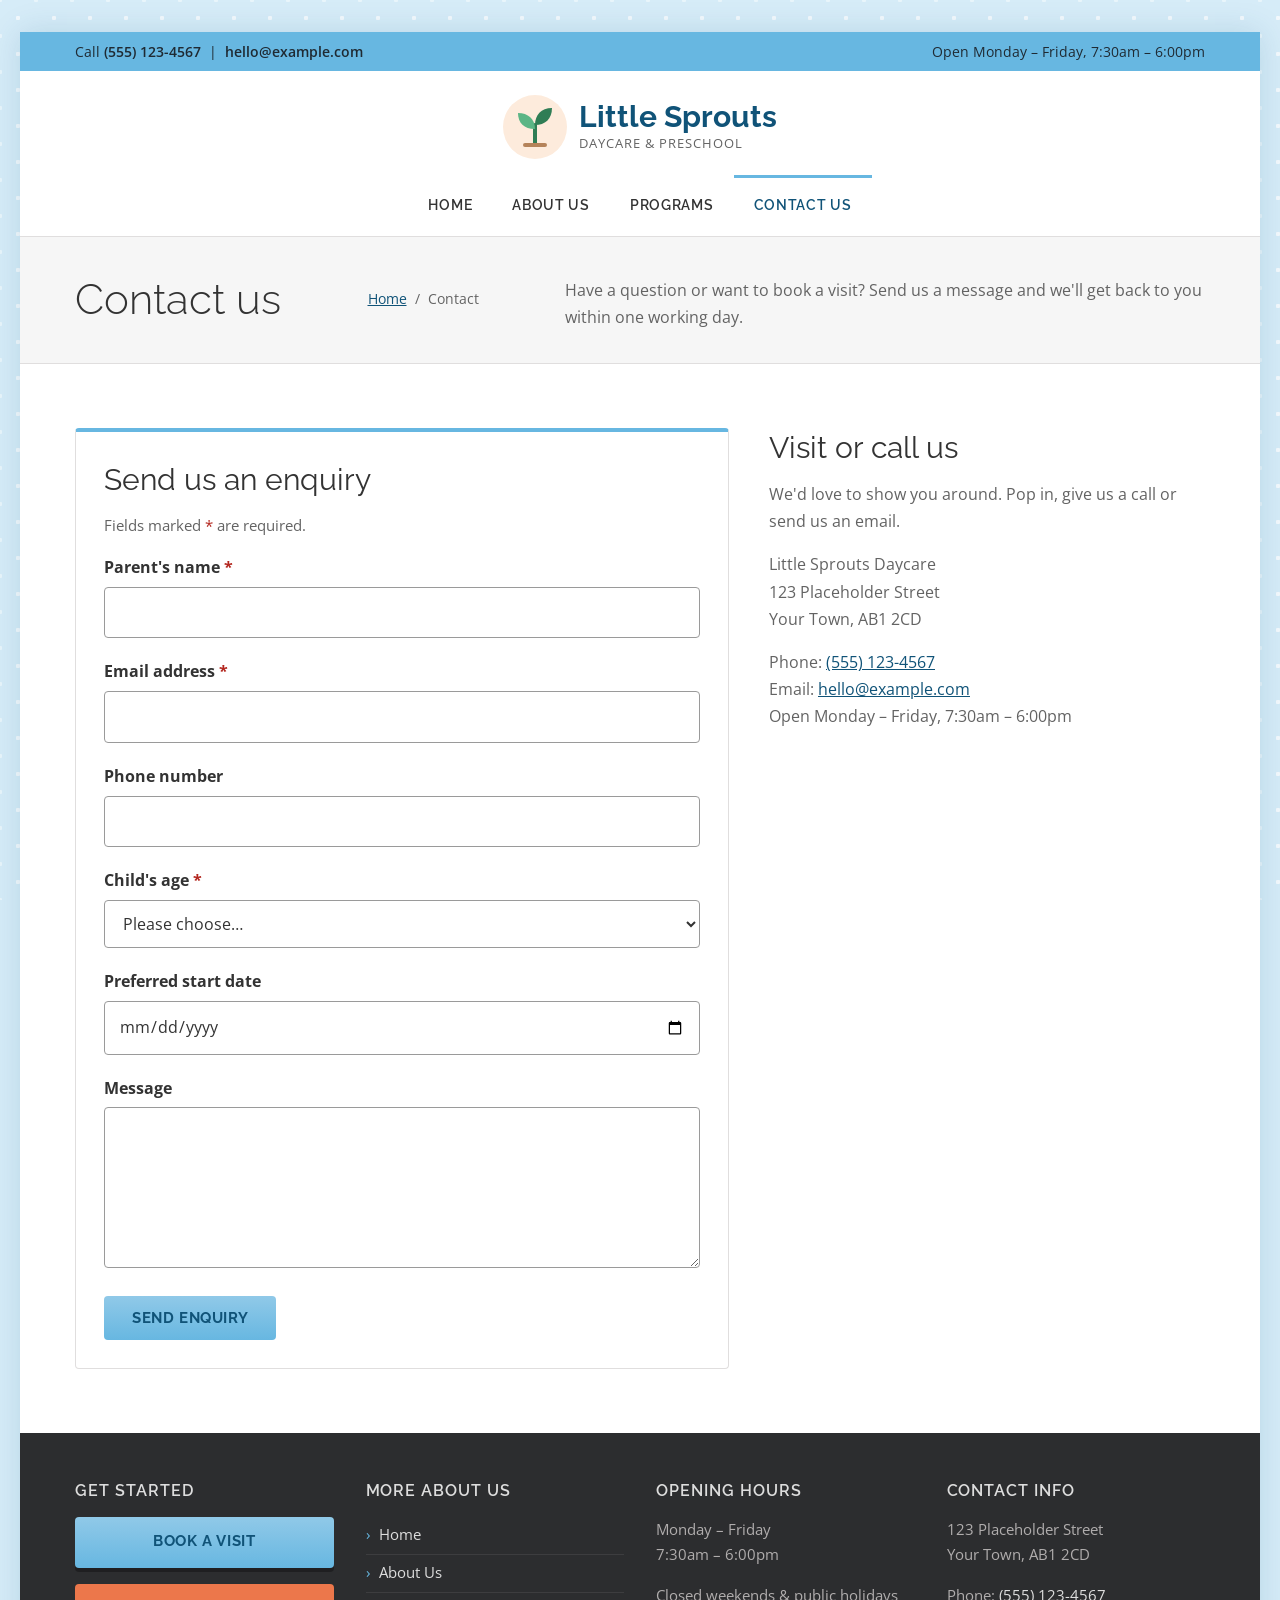
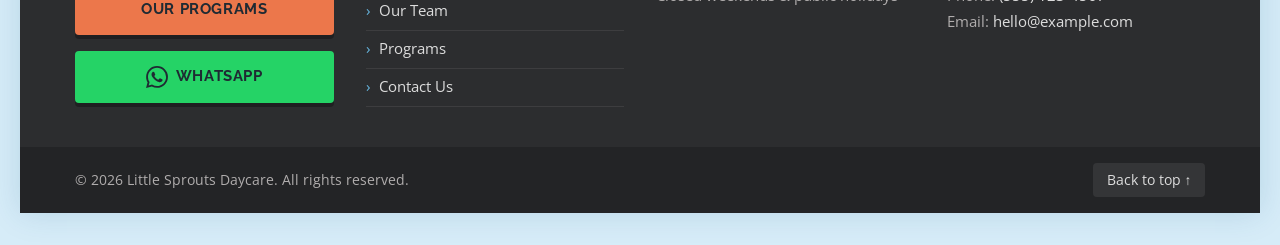
<file: contact.html>
<!DOCTYPE html>
<html lang="en">
<head>
    <!-- Page settings: text encoding, mobile-friendly scaling, and the title and
         description shown in the browser tab and search results -->
    <meta charset="UTF-8">
    <meta name="viewport" content="width=device-width, initial-scale=1.0">
    <title>Contact Us | Little Sprouts Daycare</title>
    <meta name="description" content="Get in touch with Little Sprouts Daycare to ask a question or book a visit.">

    <!-- Small sprout icon shown in the browser tab -->
    <link rel="icon" href="images/logo.svg" type="image/svg+xml">

    <!-- Google Fonts: "Raleway" for headings and the menu, "Open Sans" for body text -->
    <link rel="preconnect" href="https://fonts.googleapis.com">
    <link rel="preconnect" href="https://fonts.gstatic.com" crossorigin>
    <link rel="stylesheet" href="https://fonts.googleapis.com/css2?family=Open+Sans:ital,wght@0,400;0,600;0,700;1,400&family=Raleway:wght@300;400;600;700&display=swap">

    <!-- Our one shared stylesheet, used by every page -->
    <link rel="stylesheet" href="css/style.css">
</head>
<body>
    <!-- Skip link: lets keyboard users jump straight past the menu to the page content -->
    <a class="skip-link" href="#main">Skip to main content</a>

    <!-- The white "page box" that holds everything. On big screens the
         blue patterned background shows around it. -->
    <div class="page-box">

    <!-- ===== Top bar: quick contact details (the same on every page) ===== -->
    <div class="top-bar">
        <div class="container top-bar-inner">
            <!-- Placeholder phone and email: replace with your real ones -->
            <p>Call <a href="tel:+15551234567">(555) 123-4567</a> &nbsp;|&nbsp; <a href="mailto:hello@example.com">hello@example.com</a></p>
            <p>Open Monday – Friday, 7:30am – 6:00pm</p>
        </div>
    </div>

    <!-- ===== Site header: logo and main navigation (the same on every page) ===== -->
    <header class="site-header">
        <div class="container header-inner">
            <a class="logo" href="index.html">
                <img src="images/logo.svg" alt="" width="64" height="64">
                <span>
                    <span class="logo-name">Little Sprouts</span>
                    <span class="logo-tagline">Daycare &amp; Preschool</span>
                </span>
            </a>

            <!-- Hamburger button: only shows on small screens. main.js opens and closes the menu. -->
            <button class="menu-toggle" type="button" aria-label="Menu" aria-expanded="false" aria-controls="site-nav">
                <span class="menu-toggle-bar"></span>
                <span class="menu-toggle-bar"></span>
                <span class="menu-toggle-bar"></span>
            </button>

            <!-- Main navigation. main.js highlights the link for the page you're on. -->
            <nav class="site-nav" id="site-nav" aria-label="Main">
                <ul class="nav-list">
                    <li><a class="nav-link" href="index.html">Home</a></li>
                    <li><a class="nav-link" href="about.html">About Us</a></li>
                    <li><a class="nav-link" href="programs.html">Programs</a></li>
                    <li><a class="nav-link" href="contact.html">Contact Us</a></li>
                </ul>
            </nav>
        </div>
    </header>

    <!-- ===== Main content: everything unique to this page goes inside <main> ===== -->
    <main id="main">

        <!-- Page title bar: the page name, breadcrumbs ("Home / Contact") and a short intro -->
        <section class="page-title-bar">
            <div class="container page-title-inner">
                <h1>Contact us</h1>
                <nav class="breadcrumbs" aria-label="Breadcrumb">
                    <ol>
                        <li><a href="index.html">Home</a></li>
                        <li aria-current="page">Contact</li>
                    </ol>
                </nav>
                <p>Have a question or want to book a visit? Send us a message and we'll get back to you within one working day.</p>
            </div>
        </section>

        <!-- Contact section: the enquiry form on one side, our details and map on the other -->
        <section class="section">
            <div class="container contact-layout">

                <!-- Enquiry form -->
                <div class="card">
                    <h2>Send us an enquiry</h2>
                    <p class="form-note">Fields marked <span class="required-mark">*</span> are required.</p>

                    <!--
                        FORMSPREE SETUP (Formspree emails each enquiry to you):
                        1. Create a free account at https://formspree.io and click "New Form".
                        2. Formspree gives you a form ID, for example "xyzabcde".
                        3. Replace YOUR_FORM_ID in the action below with your own ID, like this:
                           action="https://formspree.io/f/xyzabcde"
                        Until you do this, the form will not send.

                        How the checking works: each required field has the word "required",
                        a friendly message in data-error, and an empty error-message paragraph
                        underneath where main.js shows that message.
                    -->
                    <form class="contact-form" action="https://formspree.io/f/mwlpwdvd" method="POST">
                        <div class="form-group">
                            <label for="parent-name">Parent's name <span class="required-mark" aria-hidden="true">*</span></label>
                            <input type="text" id="parent-name" name="parent_name" autocomplete="name" required aria-describedby="parent-name-error" data-error="Please tell us your name.">
                            <p class="error-message" id="parent-name-error"></p>
                        </div>

                        <div class="form-group">
                            <label for="email">Email address <span class="required-mark" aria-hidden="true">*</span></label>
                            <input type="email" id="email" name="email" autocomplete="email" required aria-describedby="email-error" data-error="Please enter your email so we can reply to you.">
                            <p class="error-message" id="email-error"></p>
                        </div>

                        <div class="form-group">
                            <label for="phone">Phone number</label>
                            <input type="tel" id="phone" name="phone" autocomplete="tel">
                        </div>

                        <div class="form-group">
                            <label for="child-age">Child's age <span class="required-mark" aria-hidden="true">*</span></label>
                            <select id="child-age" name="child_age" required aria-describedby="child-age-error" data-error="Please choose your child's age.">
                                <option value="">Please choose…</option>
                                <option value="Infant">6 weeks – 12 months (Infant)</option>
                                <option value="Toddler">1 – 3 years (Toddler)</option>
                                <option value="Preschool">3 – 5 years (Preschool)</option>
                            </select>
                            <p class="error-message" id="child-age-error"></p>
                        </div>

                        <div class="form-group">
                            <label for="start-date">Preferred start date</label>
                            <input type="date" id="start-date" name="start_date">
                        </div>

                        <div class="form-group">
                            <label for="message">Message</label>
                            <textarea id="message" name="message" rows="5"></textarea>
                        </div>

                        <button class="button" type="submit">Send enquiry</button>
                    </form>
                </div>

                <!-- Our contact details and map -->
                <div>
                    <h2>Visit or call us</h2>
                    <p>We'd love to show you around. Pop in, give us a call or send us an email.</p>
                    <!-- Placeholder address: replace with your real one -->
                    <address>
                        Little Sprouts Daycare<br>
                        123 Placeholder Street<br>
                        Your Town, AB1 2CD
                    </address>
                    <p>
                        Phone: <a href="tel:+15551234567">(555) 123-4567</a><br>
                        Email: <a href="mailto:hello@example.com">hello@example.com</a><br>
                        Open Monday – Friday, 7:30am – 6:00pm
                    </p>

                    <!--
                        GOOGLE MAPS PLACEHOLDER
                        To show a real map: open Google Maps, search for your address,
                        click "Share", then "Embed a map", and copy the <iframe> code.
                        Paste that code here in place of this whole <div>.
                    -->
                    <iframe src="https://www.google.com/maps/embed?pb=!1m18!1m12!1m3!1d54452.70380271189!2d74.19744554863283!3d31.461098100000015!2m3!1f0!2f0!3f0!3m2!1i1024!2i768!4f13.1!3m3!1m2!1s0x391901f241423651%3A0x515cef622f69a4df!2sLittle%20Bird%20Montessori%20Daycare!5e0!3m2!1sen!2s!4v1790583509479!5m2!1sen!2s" class="map" title="Map showing where Little Sprouts Daycare is" allowfullscreen loading="lazy" referrerpolicy="strict-origin-when-cross-origin"></iframe>
                </div>

            </div>
        </section>

    </main>

    <!-- ===== Site footer: quick buttons, menu, opening hours and contact details (the same on every page) ===== -->
    <footer class="site-footer">
        <div class="container footer-grid">
            <div>
                <h2 class="footer-title">Get started</h2>
                <div class="footer-buttons">
                    <a class="button button-3d button-block" href="contact.html">Book a Visit</a>
                    <a class="button button-accent button-3d button-block" href="programs.html">Our Programs</a>
                    <!-- Placeholder WhatsApp number: replace 15551234567 with your real one (digits only) -->
                    <a class="button button-whatsapp button-3d button-block" href="https://wa.me/15551234567?text=Hi%2C%20I%27d%20like%20to%20know%20more%20about%20Little%20Sprouts%20Daycare." target="_blank" rel="noopener">
                        <svg class="button-icon" viewBox="0 0 24 24" width="22" height="22" aria-hidden="true" focusable="false">
                            <path fill="currentColor" d="M17.472 14.382c-.297-.149-1.758-.867-2.03-.967-.273-.099-.471-.148-.67.15-.197.297-.767.966-.94 1.164-.173.199-.347.223-.644.075-.297-.15-1.255-.463-2.39-1.475-.883-.788-1.48-1.761-1.653-2.059-.173-.297-.018-.458.13-.606.134-.133.298-.347.446-.52.149-.174.198-.298.298-.497.099-.198.05-.371-.025-.52-.075-.149-.669-1.612-.916-2.207-.242-.579-.487-.5-.669-.51-.173-.008-.371-.01-.57-.01-.198 0-.52.074-.792.372-.272.297-1.04 1.016-1.04 2.479 0 1.462 1.065 2.875 1.213 3.074.149.198 2.096 3.2 5.077 4.487.709.306 1.262.489 1.694.625.712.227 1.36.195 1.871.118.571-.085 1.758-.719 2.006-1.413.248-.694.248-1.289.173-1.413-.074-.124-.272-.198-.57-.347m-5.421 7.403h-.004a9.87 9.87 0 01-5.031-1.378l-.361-.214-3.741.982.998-3.648-.235-.374a9.86 9.86 0 01-1.51-5.26c.001-5.45 4.436-9.884 9.888-9.884 2.64 0 5.122 1.03 6.988 2.898a9.825 9.825 0 012.893 6.994c-.003 5.45-4.437 9.884-9.885 9.884m8.413-18.297A11.815 11.815 0 0012.05 0C5.495 0 .16 5.335.157 11.892c0 2.096.547 4.142 1.588 5.945L.057 24l6.305-1.654a11.882 11.882 0 005.683 1.448h.005c6.554 0 11.89-5.335 11.893-11.893a11.821 11.821 0 00-3.48-8.413Z"/>
                        </svg>
                        WhatsApp
                    </a>
                </div>
            </div>
            <div>
                <h2 class="footer-title">More about us</h2>
                <ul class="footer-links">
                    <li><a href="index.html">Home</a></li>
                    <li><a href="about.html">About Us</a></li>
                    <li><a href="about.html#team">Our Team</a></li>
                    <li><a href="programs.html">Programs</a></li>
                    <li><a href="contact.html">Contact Us</a></li>
                </ul>
            </div>
            <div>
                <h2 class="footer-title">Opening hours</h2>
                <p>
                    Monday – Friday<br>
                    7:30am – 6:00pm
                </p>
                <p>Closed weekends &amp; public holidays</p>
            </div>
            <div>
                <h2 class="footer-title">Contact info</h2>
                <!-- Placeholder address, phone and email: replace with your real ones -->
                <address>
                    123 Placeholder Street<br>
                    Your Town, AB1 2CD
                </address>
                <p>
                    Phone: <a href="tel:+15551234567">(555) 123-4567</a><br>
                    Email: <a href="mailto:hello@example.com">hello@example.com</a>
                </p>
            </div>
        </div>

        <!-- Copyright bar -->
        <div class="footer-bottom">
            <div class="container footer-bottom-inner">
                <p>&copy; 2026 Little Sprouts Daycare. All rights reserved.</p>
                <a class="back-to-top" href="#main">Back to top ↑</a>
            </div>
        </div>
    </footer>

    </div><!-- end of .page-box -->

    <!-- Our one shared JavaScript file. It's loaded last so all the HTML above
         already exists when the script runs. -->
    <script src="js/main.js"></script>
</body>
</html>
</file>
<file: css/style.css>
/* =========================================================
   Little Sprouts Daycare — main stylesheet
   ---------------------------------------------------------
   This one file styles every page of the site.
   The look is a classic "boxed" school website: a soft blue
   patterned background, a white page box in the middle, a
   sky-blue top bar, four bright colour tiles on the home
   page and a dark footer.

   It is written "mobile first": the styles below are for
   phones, and the media queries at the very bottom adjust
   things for tablets and desktops.

   Sections:
     1. Colours and design settings
     2. Base styles
     3. Layout helpers
     4. Buttons
     5. Top bar, header and navigation
     6. Hero and page title bar
     7. Colour tiles (home page)
     8. Mission, "why choose us" and testimonials
     9. Cards
    10. Programs page
    11. Contact page and form
    12. Footer
    13. Larger screens and motion settings (media queries)
   ========================================================= */


/* ---------- 1. Colours and design settings ----------
   These are CSS variables. Change a value here and it updates
   everywhere on the site that uses it. */
:root {
    --color-primary: #67b7e1;        /* sky blue: top bar, highlights, menu hover */
    --color-primary-light: #90c9e8;  /* lighter sky blue: top of the button gradient */
    --color-primary-hover: #5aabd6;  /* deeper sky blue: button hover */
    --color-primary-dark: #105378;   /* navy blue: button text, links on hover, focus outlines */
    --color-yellow: #edbf47;         /* sunshine yellow tile */
    --color-orange: #ec774b;         /* warm orange tile and "Book a Visit" button */
    --color-orange-dark: #d9653a;    /* darker orange: hover state */
    --color-green: #6fc191;          /* fresh green tile */
    --color-coral: #e16c6c;          /* tick icons in the "why choose us" list */
    --color-whatsapp: #25d366;       /* WhatsApp green: the "Chat on WhatsApp" button */
    --color-whatsapp-dark: #1ebe5d;  /* darker WhatsApp green: hover state */

    --color-page-bg: #d6ecf8;        /* soft blue behind the white page box */
    --color-white: #ffffff;          /* page box, cards, form fields */
    --color-light: #f6f6f6;          /* light grey bands and testimonial bubbles */
    --color-tint-blue: #eaf5fb;      /* pale blue hero and labels */
    --color-heading: #333333;        /* headings and menu links */
    --color-text: #636363;           /* main body text (soft grey, still easy to read) */
    --color-ink: #1f2a33;            /* dark text on the bright colour tiles */
    --color-border: #e0dede;         /* thin dividing lines */
    --color-field-border: #9a9a9a;   /* form field edges (dark enough to see clearly) */
    --color-error: #b3261e;          /* form error messages */

    --color-footer: #2c2d2f;         /* footer background */
    --color-footer-dark: #232426;    /* copyright bar at the very bottom */
    --color-footer-heading: #dddddd; /* footer headings */
    --color-footer-text: #b0adad;    /* footer text */

    --font-heading: "Raleway", Arial, sans-serif;
    --font-body: "Open Sans", Arial, sans-serif;
    --radius: 4px;                   /* small, neat rounded corners */
    --shadow: 0 0 30px rgba(16, 83, 120, 0.15);
    --max-width: 1170px;             /* widest the content will ever get */
}


/* ---------- 2. Base styles ----------
   Sensible defaults for the whole site: fonts, text colour,
   spacing, and images that never spill off the screen. */

/* Include padding and borders inside an element's width,
   which makes sizes much easier to predict. */
*,
*::before,
*::after {
    box-sizing: border-box;
}

/* Leave a little room above a section when the browser jumps
   to a link like "programs.html#toddler". */
html {
    scroll-padding-top: 1rem;
    scroll-behavior: smooth;
}

/* The page sits on a soft blue background with a gentle
   pattern of white dots, a bit like a child's wallpaper. */
body {
    margin: 0;
    font-family: var(--font-body);
    font-size: 1rem;
    line-height: 1.7;
    color: var(--color-text);
    background-color: var(--color-page-bg);
    background-image:
        radial-gradient(rgba(255, 255, 255, 0.7) 2px, transparent 2.5px),
        radial-gradient(rgba(255, 255, 255, 0.45) 2px, transparent 2.5px);
    background-size: 36px 36px;
    background-position: 0 0, 18px 18px;
    background-attachment: fixed;
}

h1,
h2,
h3,
h4 {
    margin: 0 0 0.5em;
    font-family: var(--font-heading);
    font-weight: 400;
    line-height: 1.25;
    color: var(--color-heading);
}

h1 {
    font-size: 2.1rem;
    font-weight: 300;
}

h2 {
    font-size: 1.6rem;
}

h3 {
    font-size: 1.25rem;
    font-weight: 600;
}

p,
address {
    margin: 0 0 1em;
}

/* <address> is italic by default; normal text reads better. */
address {
    font-style: normal;
}

strong {
    color: var(--color-heading);
}

/* Images shrink to fit small screens instead of overflowing. */
img {
    display: block;
    max-width: 100%;
    height: auto;
}

a {
    color: var(--color-primary-dark);
}

a:hover {
    color: var(--color-heading);
}

/* A clear outline shows keyboard users which item is selected. */
:focus-visible {
    outline: 3px solid var(--color-primary-dark);
    outline-offset: 3px;
}

/* The "Skip to main content" link hides above the page and
   slides into view only when a keyboard user tabs to it. */
.skip-link {
    position: absolute;
    top: -100px;
    left: 1rem;
    z-index: 100;
    padding: 0.5rem 1rem;
    border-radius: var(--radius);
    background-color: var(--color-primary-dark);
    color: var(--color-white);
    font-weight: 700;
}

.skip-link:focus {
    top: 1rem;
}


/* ---------- 3. Layout helpers ----------
   Reusable building blocks used on every page. */

/* The white "box" that holds the whole page. On phones it fills
   the screen; on big screens the blue background shows at the sides. */
.page-box {
    max-width: 1240px;
    margin: 0 auto;
    background-color: var(--color-white);
    box-shadow: var(--shadow);
}

/* Keeps content centred with space at the sides,
   and stops it getting too wide on big screens. */
.container {
    max-width: var(--max-width);
    margin: 0 auto;
    padding: 0 1.25rem;
}

/* Breathing room above and below each page section. */
.section {
    padding: 3rem 0;
}

/* Every other section gets a light grey background
   so the page is easy to scan. */
.section-alt {
    background-color: var(--color-light);
}

.section-title {
    text-align: center;
}

.section-intro {
    max-width: 640px;
    margin: 0 auto 2.5rem;
    text-align: center;
}

/* Heading with a thin line running off to the right,
   e.g. "Why choose us ————————". */
.title-line {
    display: flex;
    align-items: center;
    gap: 1rem;
    margin-bottom: 1.5rem;
    font-size: 1.35rem;
}

.title-line::after {
    content: "";
    flex: 1;
    border-top: 1px solid var(--color-border);
}

/* Text beside an image. One column on phones;
   the media query turns it into two columns on larger screens.
   minmax(0, 1fr) means "share the space, and shrink if needed".
   The 0 matters: without it, a big image that is still loading
   can push the page wider than a phone screen. */
.split {
    display: grid;
    grid-template-columns: minmax(0, 1fr);
    gap: 2rem;
    align-items: center;
}

.split-image {
    border: 6px solid var(--color-white);
    border-radius: var(--radius);
    box-shadow: 0 3px 15px rgba(0, 0, 0, 0.12);
}


/* ---------- 4. Buttons ----------
   Neat, slightly rounded buttons. Add the class "button" to a
   link or <button> for the sky-blue version, plus:
     "button-accent"   for the orange version
     "button-whatsapp" for the green WhatsApp version
     "button-3d"       for a chunky raised look (used in the footer)
     "button-block"    to fill the full width */
.button {
    display: inline-block;
    padding: 0.8rem 1.75rem;
    border: none;
    border-radius: var(--radius);
    background-color: var(--color-primary);
    background-image: linear-gradient(to bottom, var(--color-primary-light), var(--color-primary));
    color: var(--color-primary-dark);
    font-family: var(--font-heading);
    font-size: 0.95rem;
    font-weight: 700;
    letter-spacing: 0.04em;
    text-transform: uppercase;
    text-decoration: none;
    cursor: pointer;
}

.button:hover {
    background-image: none;
    background-color: var(--color-primary-hover);
    color: var(--color-primary-dark);
}

.button-accent {
    background-image: none;
    background-color: var(--color-orange);
    color: var(--color-ink);
}

.button-accent:hover {
    background-color: var(--color-orange-dark);
    color: var(--color-ink);
}

/* WhatsApp button: brand green with the WhatsApp logo before the text.
   Dark text keeps it easy to read on the bright green. */
.button-whatsapp {
    display: inline-flex;
    align-items: center;
    gap: 0.5rem;
    background-image: none;
    background-color: var(--color-whatsapp);
    color: var(--color-ink);
}

.button-whatsapp:hover {
    background-color: var(--color-whatsapp-dark);
    color: var(--color-ink);
}

.button-icon {
    flex-shrink: 0;
}

/* The raised "3D" look: a darker edge underneath that
   squashes down when the button is pressed. */
.button-3d {
    box-shadow: 0 4px 0 rgba(0, 0, 0, 0.3);
}

.button-3d:active {
    box-shadow: 0 1px 0 rgba(0, 0, 0, 0.3);
    transform: translateY(3px);
}

.button-block {
    display: flex;
    justify-content: center;
    width: 100%;
    text-align: center;
}

/* Keeps two or more buttons side by side with a gap.
   "wrap" lets them stack neatly on narrow phone screens. */
.button-group {
    display: flex;
    flex-wrap: wrap;
    gap: 0.75rem;
}


/* ---------- 5. Top bar, header and navigation ---------- */

/* The thin sky-blue strip at the very top with our
   phone number, email and opening hours. */
.top-bar {
    background-color: var(--color-primary);
    color: var(--color-ink);
    font-size: 0.85rem;
}

.top-bar-inner {
    display: flex;
    flex-wrap: wrap;
    justify-content: center;
    gap: 0.25rem 1.5rem;
    padding-top: 0.5rem;
    padding-bottom: 0.5rem;
    text-align: center;
}

.top-bar p {
    margin: 0;
}

.top-bar a {
    color: var(--color-ink);
    font-weight: 600;
    text-decoration: none;
}

.top-bar a:hover {
    text-decoration: underline;
}

/* The white header with the logo and main menu. */
.site-header {
    border-bottom: 1px solid var(--color-border);
    background-color: var(--color-white);
}

/* Logo and hamburger in a row on phones.
   "wrap" lets the open mobile menu drop onto its own line. */
.header-inner {
    display: flex;
    flex-wrap: wrap;
    align-items: center;
    gap: 0.75rem 1rem;
    padding-top: 1rem;
    padding-bottom: 1rem;
}

/* flex: 1 lets the logo fill the spare space,
   which pushes the hamburger to the right. */
.logo {
    flex: 1;
    display: flex;
    align-items: center;
    gap: 0.75rem;
    color: var(--color-heading);
    text-decoration: none;
}

.logo img {
    width: 52px;
    height: 52px;
}

.logo-name {
    display: block;
    font-family: var(--font-heading);
    font-size: 1.45rem;
    font-weight: 700;
    line-height: 1.1;
    color: var(--color-primary-dark);
}

.logo-tagline {
    display: block;
    font-size: 0.8rem;
    letter-spacing: 0.08em;
    text-transform: uppercase;
    color: var(--color-text);
}

.logo:hover {
    color: var(--color-heading);
}

/* The hamburger button: three bars drawn with CSS. */
.menu-toggle {
    display: flex;
    flex-direction: column;
    gap: 5px;
    padding: 0.65rem;
    border: 1px solid var(--color-border);
    border-radius: var(--radius);
    background-color: var(--color-white);
    cursor: pointer;
}

.menu-toggle-bar {
    width: 24px;
    height: 3px;
    border-radius: 3px;
    background-color: var(--color-heading);
}

/* On phones the menu stays hidden until main.js adds "is-open". */
.site-nav {
    display: none;
    width: 100%;
}

.site-nav.is-open {
    display: block;
}

.nav-list {
    margin: 0;
    padding: 0;
    list-style: none;
}

.nav-link {
    display: block;
    padding: 0.75rem 1rem;
    border-top: 1px solid var(--color-border);
    color: var(--color-heading);
    font-family: var(--font-heading);
    font-size: 0.95rem;
    font-weight: 600;
    text-decoration: none;
}

.nav-link:hover {
    background-color: var(--color-tint-blue);
    color: var(--color-primary-dark);
}

/* The link for the page you're on (added by main.js). */
.nav-link.active {
    color: var(--color-primary-dark);
    box-shadow: inset 4px 0 0 var(--color-primary);
}


/* ---------- 6. Hero and page title bar ---------- */

/* The welcome area at the top of the home page. */
.hero {
    padding: 2.5rem 0;
    background-color: var(--color-tint-blue);
}

.hero h1 {
    font-size: 2.3rem;
}

.hero-intro {
    margin-bottom: 1.5rem;
    font-size: 1.1rem;
}

/* The grey bar at the top of the other pages: the page
   title on the left and "Home / Page" breadcrumbs on the right. */
.page-title-bar {
    padding: 2rem 0;
    border-bottom: 1px solid var(--color-border);
    background-color: var(--color-light);
}

.page-title-inner {
    display: flex;
    flex-wrap: wrap;
    align-items: center;
    justify-content: space-between;
    gap: 0.5rem 2rem;
}

.page-title-bar h1 {
    margin: 0;
}

.page-title-bar p {
    flex-basis: 100%;
    max-width: 640px;
    margin: 0.5rem 0 0;
}

.breadcrumbs ol {
    display: flex;
    gap: 0.5rem;
    margin: 0;
    padding: 0;
    font-size: 0.9rem;
    list-style: none;
}

/* A little "/" between each breadcrumb. */
.breadcrumbs li + li::before {
    content: "/";
    margin-right: 0.5rem;
}


/* ---------- 7. Colour tiles (home page) ----------
   Four bright tiles that link to the main parts of the site.
   On computers with a mouse, a tile flips over when you point
   at it to show a short description and a "View" button
   (see the media queries at the bottom). On phones and tablets
   you just tap the tile. */
.tiles {
    display: grid;
    grid-template-columns: repeat(2, minmax(0, 1fr));
    gap: 1rem;
    padding-top: 2.5rem;
    padding-bottom: 1rem;
}

.tile {
    display: block;
    min-height: 170px;
    color: var(--color-ink);
    text-decoration: none;
    perspective: 1000px;
}

.tile:hover {
    color: var(--color-ink);
}

.tile-inner {
    position: relative;
    height: 100%;
    min-height: inherit;
}

.tile-front,
.tile-back {
    display: flex;
    flex-direction: column;
    align-items: center;
    justify-content: center;
    gap: 0.5rem;
    height: 100%;
    min-height: inherit;
    padding: 1.25rem 1rem;
    border-radius: var(--radius);
    text-align: center;
}

/* Each tile's colour comes from the variable set on it. */
.tile-front,
.tile-back {
    background-color: var(--tile-color);
}

.tile-blue   { --tile-color: var(--color-primary); }
.tile-yellow { --tile-color: var(--color-yellow); }
.tile-orange { --tile-color: var(--color-orange); }
.tile-green  { --tile-color: var(--color-green); }

.tile-icon {
    width: 44px;
    height: 44px;
}

.tile-title {
    margin: 0;
    font-size: 1.2rem;
    font-weight: 700;
    color: var(--color-ink);
}

/* The back of the tile is hidden until the flip is switched on. */
.tile-back {
    display: none;
}

.tile-back p {
    margin: 0;
    font-size: 0.95rem;
    line-height: 1.5;
}

/* The pretend "View" button on the back of each tile. */
.tile-button {
    display: inline-block;
    padding: 0.35rem 1.5rem;
    border-radius: var(--radius);
    background-color: var(--color-white);
    font-family: var(--font-heading);
    font-size: 0.85rem;
    font-weight: 700;
    letter-spacing: 0.06em;
}


/* ---------- 8. Mission, "why choose us" and testimonials ---------- */

/* Our mission: a big, light quote between two thin lines. */
.mission {
    padding: 2rem 0;
}

.mission-text {
    max-width: 900px;
    margin: 0 auto;
    padding: 1.75rem 0;
    border-top: 1px solid var(--color-border);
    border-bottom: 1px solid var(--color-border);
    font-family: var(--font-heading);
    font-size: 1.3rem;
    font-weight: 300;
    line-height: 1.6;
    color: var(--color-heading);
    text-align: center;
}

.mission-text strong {
    font-weight: 700;
    color: var(--color-primary-dark);
}

/* Two columns on large screens: "why choose us" and testimonials. */
.two-columns {
    display: grid;
    grid-template-columns: minmax(0, 1fr);
    gap: 2.5rem;
}

/* A list with a coral tick in a circle before each item. */
.check-list {
    margin: 0;
    padding: 0;
    list-style: none;
}

.check-list li {
    position: relative;
    margin-bottom: 1rem;
    padding-left: 2.25rem;
}

.check-list li::before {
    content: "";
    position: absolute;
    top: 0.15rem;
    left: 0;
    width: 1.45rem;
    height: 1.45rem;
    border-radius: 50%;
    background-color: var(--color-coral);
    /* A white tick drawn as a tiny SVG image */
    background-image: url("data:image/svg+xml,%3Csvg xmlns='http://www.w3.org/2000/svg' viewBox='0 0 24 24'%3E%3Cpath d='M6 12.5l4 4 8-9' fill='none' stroke='white' stroke-width='3' stroke-linecap='round' stroke-linejoin='round'/%3E%3C/svg%3E");
    background-size: 70%;
    background-position: center;
    background-repeat: no-repeat;
}

/* The dashed reminder that some content is only a sample. */
.sample-note {
    width: fit-content;
    margin: 0 0 1rem;
    padding: 0.25rem 0.9rem;
    border: 2px dashed var(--color-orange);
    border-radius: 999px;
    background-color: #fdf0ea;
    font-size: 0.85rem;
    font-weight: 700;
    color: var(--color-ink);
}

.sample-note-center {
    margin-left: auto;
    margin-right: auto;
}

/* Testimonials: a grey speech bubble with the parent's
   photo and name underneath. main.js shows one at a time
   and adds the little dots for switching between them. */
.testimonial {
    margin: 0;
}

/* When main.js is running, only the "current" quote shows. */
.testimonials.is-rotating .testimonial {
    display: none;
}

.testimonials.is-rotating .testimonial.is-current {
    display: block;
}

.testimonial + .testimonial {
    margin-top: 1.5rem;
}

.testimonials.is-rotating .testimonial + .testimonial {
    margin-top: 0;
}

.testimonial blockquote {
    position: relative;
    margin: 0 0 1.25rem;
    padding: 1.25rem 1.5rem;
    border-radius: var(--radius);
    background-color: var(--color-light);
    font-style: italic;
}

/* The little triangle that turns the box into a speech bubble. */
.testimonial blockquote::after {
    content: "";
    position: absolute;
    bottom: -10px;
    left: 2rem;
    border-width: 10px 10px 0;
    border-style: solid;
    border-color: var(--color-light) transparent transparent;
}

.testimonial figcaption {
    display: flex;
    align-items: center;
    gap: 0.75rem;
    padding-left: 1rem;
}

.testimonial-photo {
    width: 52px;
    height: 52px;
    border-radius: 50%;
}

.testimonial-name {
    display: block;
    font-weight: 700;
    color: var(--color-heading);
}

.testimonial-detail {
    display: block;
    font-size: 0.9rem;
}

.testimonial-dots {
    display: flex;
    gap: 0.5rem;
    margin-top: 1.25rem;
    padding-left: 1rem;
}

/* Each dot is a real button, so it works with a keyboard too. */
.testimonial-dot {
    width: 14px;
    height: 14px;
    padding: 0;
    border: 2px solid var(--color-primary-dark);
    border-radius: 50%;
    background-color: transparent;
    cursor: pointer;
}

.testimonial-dot[aria-current="true"] {
    background-color: var(--color-primary-dark);
}

/* A row of partner / award logos near the bottom of the home page. */
.logo-strip {
    display: grid;
    grid-template-columns: repeat(2, minmax(0, 1fr));
    gap: 1.25rem;
    align-items: center;
}

.logo-strip img {
    margin: 0 auto;
    opacity: 0.8;
    filter: grayscale(1);
}

.logo-strip img:hover {
    opacity: 1;
    filter: none;
}


/* ---------- 9. Cards ----------
   White boxes used across the site. The grid shows one card
   per row on phones and three per row on larger screens
   (see media queries). minmax(0, 1fr) works the same way
   as in .split above. */
.card-grid {
    display: grid;
    grid-template-columns: minmax(0, 1fr);
    gap: 1.5rem;
}

.card {
    padding: 1.75rem;
    border: 1px solid var(--color-border);
    border-top: 4px solid var(--color-primary);
    border-radius: var(--radius);
    background-color: var(--color-white);
}

.card-icon {
    display: block;
    margin-bottom: 0.75rem;
    font-size: 2.25rem;
    line-height: 1;
}

/* Give each card in a row its own tile colour along the top. */
.card-grid > .card:nth-child(3n + 2) {
    border-top-color: var(--color-yellow);
}

.card-grid > .card:nth-child(3n + 3) {
    border-top-color: var(--color-green);
}

/* Program cards have a photo that runs edge to edge,
   so the padding moves to the text area underneath. */
.program-card {
    padding: 0;
    overflow: hidden;
}

.program-card-body {
    padding: 1.5rem;
}

.program-card a {
    font-weight: 700;
}

/* Small label showing a program's age range. */
.age-range {
    display: inline-block;
    padding: 0.15rem 0.85rem;
    border-radius: var(--radius);
    background-color: var(--color-tint-blue);
    font-size: 0.9rem;
    font-weight: 700;
    color: var(--color-primary-dark);
}

/* Staff cards: centred text with a round photo. */
.staff-card {
    text-align: center;
}

.staff-photo {
    width: 160px;
    height: 160px;
    margin: 0 auto 1rem;
    border: 5px solid var(--color-tint-blue);
    border-radius: 50%;
}

.staff-role {
    color: var(--color-primary-dark);
    font-weight: 700;
}


/* ---------- 10. Programs page ----------
   Each daily schedule is a simple list: the time on the
   left and the activity on the right. */
.schedule {
    margin: 0 0 1.5rem;
    padding: 0;
    list-style: none;
}

.schedule li {
    display: flex;
    gap: 1rem;
    padding: 0.5rem 0;
    border-bottom: 1px dashed var(--color-border);
}

.schedule-time {
    flex: 0 0 5rem;
    font-weight: 700;
    color: var(--color-primary-dark);
}

.program-fees {
    padding: 0.75rem 1rem;
    border-left: 4px solid var(--color-orange);
    background-color: var(--color-light);
    font-weight: 700;
}


/* ---------- 11. Contact page and form ---------- */

/* The form and our contact details stack on phones
   and sit side by side on larger screens (see media queries). */
.contact-layout {
    display: grid;
    gap: 2.5rem;
    align-items: start;
}

.form-note {
    font-size: 0.95rem;
}

/* Each label + field + error message is one "form group". */
.form-group {
    margin-bottom: 1.25rem;
}

.form-group label {
    display: block;
    margin-bottom: 0.35rem;
    font-weight: 700;
    color: var(--color-heading);
}

.required-mark {
    color: var(--color-error);
}

/* Text boxes, the dropdown and the message box share one look. */
.form-group input,
.form-group select,
.form-group textarea {
    width: 100%;
    padding: 0.7rem 0.9rem;
    border: 1px solid var(--color-field-border);
    border-radius: var(--radius);
    background-color: var(--color-white);
    color: var(--color-heading);
    font: inherit;
}

.form-group textarea {
    resize: vertical;
}

/* main.js marks a field aria-invalid="true" when it needs fixing.
   Screen readers announce that, and we reuse it to turn the border red. */
.form-group [aria-invalid="true"] {
    border: 2px solid var(--color-error);
}

/* The friendly message shown under a field that needs fixing. */
.error-message {
    margin: 0.35rem 0 0;
    font-size: 0.95rem;
    font-weight: 700;
    color: var(--color-error);
}

.map {
    display: block;
    width: 100%;
    height: 380px;
    border: 0;
    border-radius: var(--radius);
}


/* ---------- 12. Footer ----------
   Dark band at the bottom of every page with quick buttons,
   menu links, opening hours and our contact details. */
.site-footer {
    padding: 3rem 0 0;
    background-color: var(--color-footer);
    color: var(--color-footer-text);
    font-size: 0.95rem;
}

.site-footer a {
    color: var(--color-footer-heading);
    text-decoration: none;
}

.site-footer a:hover {
    color: var(--color-primary);
    text-decoration: underline;
}

.site-footer :focus-visible {
    outline-color: var(--color-white);
}

/* Footer buttons keep their own colours, not the light link colour. */
.site-footer .button {
    color: var(--color-primary-dark);
    text-decoration: none;
}

.site-footer .button-accent,
.site-footer .button-whatsapp {
    color: var(--color-ink);
}

.footer-grid {
    display: grid;
    gap: 2rem;
    padding-bottom: 2.5rem;
}

.footer-title {
    margin-bottom: 1rem;
    font-size: 1rem;
    font-weight: 600;
    letter-spacing: 0.06em;
    text-transform: uppercase;
    color: var(--color-footer-heading);
}

.footer-buttons {
    display: grid;
    gap: 1rem;
}

/* The footer menu: one link per line with a thin divider. */
.footer-links {
    margin: 0;
    padding: 0;
    list-style: none;
}

.footer-links li {
    padding: 0.35rem 0;
    border-bottom: 1px solid rgba(255, 255, 255, 0.08);
}

.footer-links a::before {
    content: "›";
    margin-right: 0.5rem;
    color: var(--color-primary);
}

/* The copyright bar at the very bottom, with "Back to top". */
.footer-bottom {
    background-color: var(--color-footer-dark);
    font-size: 0.85rem;
}

.footer-bottom-inner {
    display: flex;
    flex-wrap: wrap;
    align-items: center;
    justify-content: space-between;
    gap: 0.5rem 1rem;
    padding-top: 1rem;
    padding-bottom: 1rem;
}

.footer-bottom p {
    margin: 0;
}

.back-to-top {
    padding: 0.35rem 0.85rem;
    border-radius: var(--radius);
    background-color: rgba(255, 255, 255, 0.08);
}


/* ---------- 13. Larger screens and motion settings ---------- */

/* Tablets and desktops (768px and wider): these rules
   take over to make use of the extra space. */
@media (min-width: 768px) {
    h1 {
        font-size: 2.6rem;
    }

    h2 {
        font-size: 1.9rem;
    }

    .section {
        padding: 4rem 0;
    }

    .hero {
        padding: 3.5rem 0;
    }

    .hero h1 {
        font-size: 3rem;
    }

    .top-bar-inner {
        justify-content: space-between;
        text-align: left;
    }

    /* Logo in the middle with the menu centred underneath,
       just like a classic school website. */
    .header-inner {
        flex-direction: column;
        gap: 1rem;
        padding-top: 1.5rem;
        padding-bottom: 0;
    }

    .logo {
        flex: none;
    }

    .logo img {
        width: 64px;
        height: 64px;
    }

    .logo-name {
        font-size: 1.9rem;
    }

    /* Hide the hamburger and always show the menu as a row. */
    .menu-toggle {
        display: none;
    }

    .site-nav {
        display: block;
    }

    .nav-list {
        display: flex;
        justify-content: center;
    }

    /* A coloured line slides in above the link you point at. */
    .nav-link {
        padding: 1rem 1.25rem 1.1rem;
        border-top: 3px solid transparent;
        text-transform: uppercase;
        letter-spacing: 0.05em;
        font-size: 0.875rem;
    }

    .nav-link:hover {
        border-top-color: var(--color-primary);
        background-color: transparent;
    }

    .nav-link.active {
        border-top-color: var(--color-primary);
        box-shadow: none;
    }

    .tiles {
        grid-template-columns: repeat(4, minmax(0, 1fr));
        gap: 1.25rem;
    }

    .tile {
        min-height: 200px;
    }

    .mission-text {
        font-size: 1.6rem;
    }

    /* Put text and image side by side. */
    .split,
    .two-columns {
        grid-template-columns: repeat(2, minmax(0, 1fr));
        gap: 3rem;
    }

    /* Three cards per row. */
    .card-grid {
        grid-template-columns: repeat(3, minmax(0, 1fr));
    }

    .logo-strip {
        grid-template-columns: repeat(4, minmax(0, 1fr));
    }

    /* Four footer columns. */
    .footer-grid {
        grid-template-columns: repeat(4, minmax(0, 1fr));
    }

    /* The form gets a little more room than the contact details. */
    .contact-layout {
        grid-template-columns: 3fr 2fr;
    }
}

/* Big screens: leave a gap above and below the page box
   so the blue background shows all the way round. */
@media (min-width: 1280px) {
    .page-box {
        margin: 2rem auto;
    }
}

/* Devices with a mouse: the colour tiles flip over on hover
   (or when tabbed to with the keyboard). */
@media (hover: hover) {
    .tile-inner {
        transition: transform 0.6s;
        transform-style: preserve-3d;
    }

    .tile:hover .tile-inner,
    .tile:focus-visible .tile-inner {
        transform: rotateY(180deg);
    }

    .tile-front,
    .tile-back {
        backface-visibility: hidden;
    }

    .tile-back {
        display: flex;
        position: absolute;
        inset: 0;
        transform: rotateY(180deg);
    }
}

/* People who've asked their device for less motion get a gentle
   fade instead of the flip, and no smooth scrolling. */
@media (prefers-reduced-motion: reduce) {
    html {
        scroll-behavior: auto;
    }

    .tile-inner,
    .tile:hover .tile-inner,
    .tile:focus-visible .tile-inner {
        transition: none;
        transform: none;
    }

    .tile-back {
        transform: none;
        opacity: 0;
        transition: opacity 0.2s;
    }

    .tile:hover .tile-back,
    .tile:focus-visible .tile-back {
        opacity: 1;
    }
}
</file>
